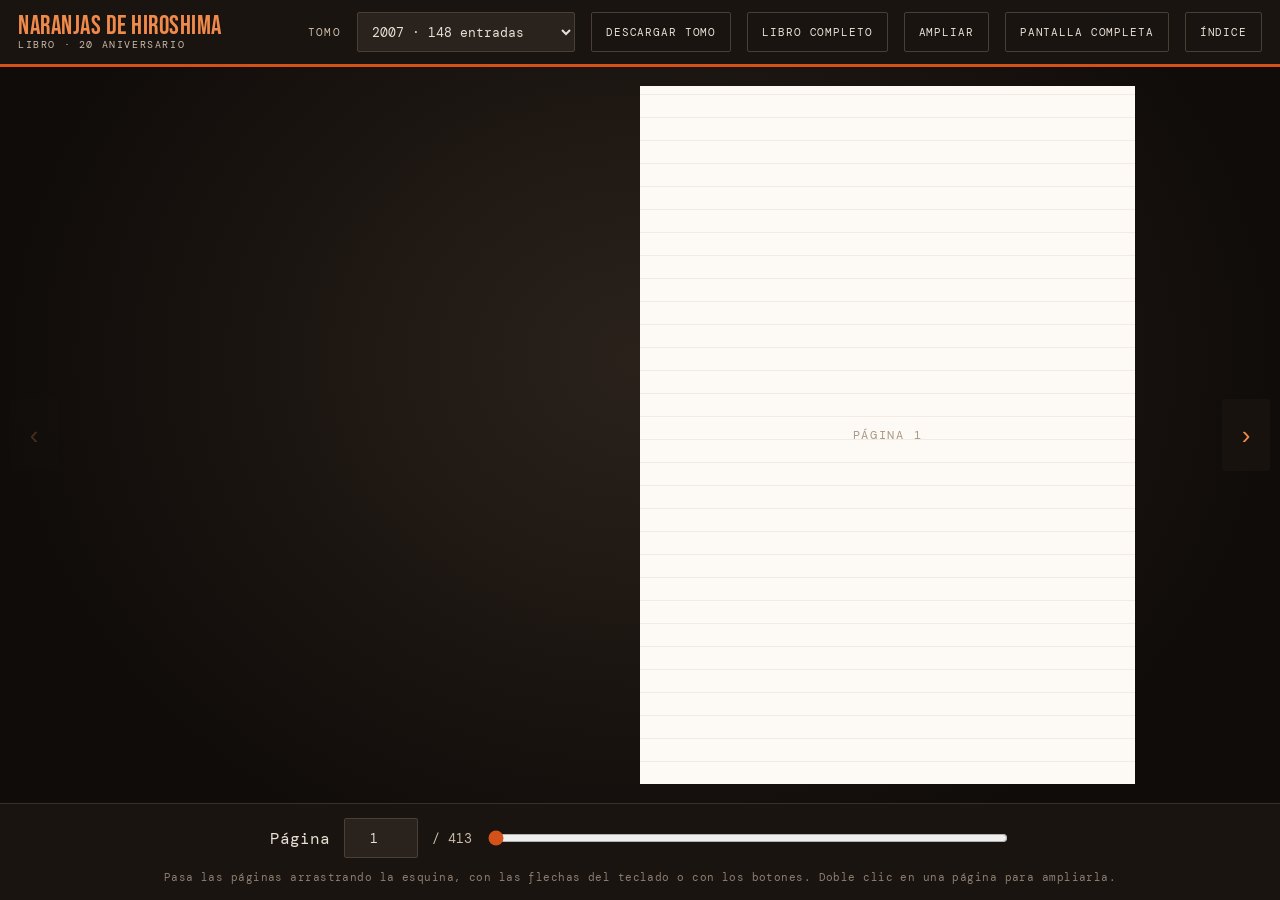
<file: lector.html>
<!doctype html>
<html lang="es"><head><meta charset="utf-8"><meta name="viewport" content="width=device-width, initial-scale=1, viewport-fit=cover">
<title>Leer · Libro de Naranjas de Hiroshima</title>
<meta name="theme-color" content="#1A1410">
<link rel="preconnect" href="https://fonts.googleapis.com"><link rel="preconnect" href="https://fonts.gstatic.com" crossorigin>
<link href="https://fonts.googleapis.com/css2?family=Bebas+Neue&family=DM+Mono:wght@400;500&family=Libre+Baskerville:ital@0;1&display=swap" rel="stylesheet">
<style>
:root{--naranja:#D4521A;--naranja-osc:#B2410F;--naranja-luz:#F08A4B;--negro:#1A1410;--negro-2:#2A221C;--gris:#3D342C;--claro:#E8E0D5;--tenue:#C9BBA8;--crema:#F5F0E8}
*{box-sizing:border-box}
html,body{margin:0;height:100%}
body{background:#100C09 radial-gradient(ellipse at 50% 40%,#2A211B,#100C09 70%);color:var(--claro);font-family:'DM Mono',monospace;display:flex;flex-direction:column;height:100vh;height:100dvh;overflow:hidden}
a{color:var(--naranja-luz)}
.top{display:flex;flex-wrap:wrap;align-items:center;gap:10px 16px;padding:12px 18px;background:var(--negro);border-bottom:3px solid var(--naranja)}
.top .marca{font-family:'Bebas Neue',sans-serif;font-size:26px;line-height:1;color:var(--naranja-luz);text-decoration:none;letter-spacing:.02em;text-transform:uppercase}
.top .marca small{display:block;font-family:'DM Mono',monospace;font-size:10px;letter-spacing:.16em;color:var(--tenue)}
.top label{font-size:11px;letter-spacing:.12em;text-transform:uppercase;color:var(--tenue)}
select,.btn,input{font-family:'DM Mono',monospace;font-size:13px;min-height:40px;border-radius:2px}
select{background:var(--negro-2);color:var(--claro);border:1px solid #4a3f36;padding:0 10px}
.btn{display:inline-flex;align-items:center;justify-content:center;gap:6px;padding:0 14px;background:transparent;color:var(--claro);border:1px solid #4a3f36;cursor:pointer;text-decoration:none;letter-spacing:.08em;text-transform:uppercase;font-size:11px}
.btn:hover{border-color:var(--naranja-luz);color:var(--naranja-luz)}
.btn.prim{background:var(--naranja-osc);border-color:var(--naranja-osc);color:#FDFAF5}
.btn.prim:hover{background:var(--naranja-luz);color:var(--negro)}
.esp{flex:1}
.escena{flex:1;display:flex;align-items:center;justify-content:center;padding:18px 70px;position:relative;min-height:0;overflow:hidden}
#book{margin:0 auto;flex:none}
.pg{background:#FDFAF5;overflow:hidden}
.pg canvas{display:block;width:100%;height:100%}
.pg .carga{position:absolute;inset:0;display:flex;align-items:center;justify-content:center;color:#A99887;font-size:12px;letter-spacing:.14em;text-transform:uppercase;background:#FDFAF5 repeating-linear-gradient(0deg,transparent 0 22px,#F1EBE1 22px 23px)}
.flecha{position:absolute;top:50%;transform:translateY(-50%);width:48px;height:72px;border:0;border-radius:2px;background:rgba(26,20,16,.7);color:var(--naranja-luz);font-size:26px;cursor:pointer}
.flecha:hover{background:var(--naranja-osc);color:#fff}.flecha:disabled{opacity:.25;cursor:default}
.flecha.izq{left:10px}.flecha.der{right:10px}
.pie{display:flex;flex-wrap:wrap;align-items:center;justify-content:center;gap:10px 14px;padding:12px 18px 16px;background:var(--negro);border-top:1px solid #3a302a}
.pie input[type=number]{width:74px;background:var(--negro-2);color:var(--claro);border:1px solid #4a3f36;text-align:center}
#total{font-size:13px;color:var(--tenue)}
#scrub{flex:1;max-width:520px;accent-color:var(--naranja)}
.ayuda{width:100%;text-align:center;font-size:11px;color:#8d7e6f;letter-spacing:.04em}
#estado{position:absolute;inset:0;display:flex;flex-direction:column;align-items:center;justify-content:center;gap:14px;font-size:12px;letter-spacing:.14em;text-transform:uppercase;color:var(--tenue);pointer-events:none}
#estado b{font-family:'Bebas Neue',sans-serif;font-size:56px;letter-spacing:.02em;color:var(--naranja-luz);font-weight:400}
.barra{width:220px;height:3px;background:#3a302a}.barra i{display:block;height:100%;width:0;background:var(--naranja)}
.mini{display:none;width:44px;min-height:40px;border:1px solid #4a3f36;background:transparent;color:var(--naranja-luz);font-size:20px;border-radius:2px;cursor:pointer}
@media (max-width:700px){.escena{padding:10px 6px}.flecha{display:none}.mini{display:inline-block}.top{padding:8px 10px;gap:6px 8px}.top .marca{font-size:20px}.top label,#pantalla,#completo{display:none}.btn{padding:0 10px}.ayuda{display:none}#scrub{display:none}.pie{padding:8px 10px 12px}}

/* Zoom */
#zoom{position:fixed;inset:0;z-index:50;background:#0C0907;display:flex;flex-direction:column}
#zoom[hidden]{display:none}
.z-bar{display:flex;flex-wrap:wrap;align-items:center;justify-content:center;gap:8px 10px;padding:10px 12px;background:var(--negro);border-bottom:3px solid var(--naranja)}
.z-bar button{min-width:44px;min-height:44px;padding:0 12px;border:1px solid #4a3f36;background:transparent;color:var(--claro);font-family:'DM Mono',monospace;font-size:18px;border-radius:2px;cursor:pointer}
.z-bar button:hover{border-color:var(--naranja-luz);color:var(--naranja-luz)}
.z-bar button:disabled{opacity:.3;cursor:default}
#z-cerrar{margin-left:auto;font-size:22px}
.z-bar span{font-size:13px;color:var(--tenue);min-width:70px;text-align:center}
.z-bar .z-sep{width:1px;min-width:0;height:28px;background:#4a3f36}
.z-area{flex:1;overflow:auto;padding:18px;cursor:grab;touch-action:pan-x pan-y}
.z-area.arrastra{cursor:grabbing}
.z-area canvas{display:block;margin:0 auto;background:#FDFAF5;box-shadow:0 10px 40px rgba(0,0,0,.6)}
.pg{cursor:zoom-in}
@media (max-width:700px){.z-bar{gap:6px}.z-bar span{min-width:52px}#z-pct{display:none}}
</style></head><body>
<header class="top">
  <a class="marca" href="./">Naranjas de Hiroshima<small>Libro · 20 aniversario</small></a>
  <span class="esp"></span>
  <label for="anio">Tomo</label>
  <select id="anio" aria-label="Elegir año"></select>
  <a class="btn" id="descargar" href="#" download>Descargar tomo</a>
  <a class="btn" id="completo" href="#">Libro completo</a>
  <button class="btn" id="ampliar" type="button">Ampliar</button>
  <button class="btn" id="pantalla" type="button">Pantalla completa</button>
  <a class="btn" href="./#indice">Índice</a>
</header>
<main class="escena">
  <div id="estado"><b id="estado-anio"></b><span id="estado-txt">Abriendo el tomo…</span><span class="barra"><i id="barra"></i></span></div>
  <button class="flecha izq" id="prev" type="button" aria-label="Página anterior">‹</button>
  <div id="book"></div>
  <button class="flecha der" id="next" type="button" aria-label="Página siguiente">›</button>
</main>
<footer class="pie">
  <button class="mini" id="prev2" type="button" aria-label="Página anterior">‹</button>
  <label for="pg">Página</label><input id="pg" type="number" min="1" value="1"><span id="total">/ –</span>
  <button class="mini" id="next2" type="button" aria-label="Página siguiente">›</button>
  <button class="mini" id="ampliar2" type="button" aria-label="Ampliar página" style="font-size:16px">⌕</button>
  <input id="scrub" type="range" min="1" value="1" aria-label="Ir a la página">
  <div class="ayuda">Pasa las páginas arrastrando la esquina, con las flechas del teclado o con los botones. Doble clic en una página para ampliarla.</div>
</footer>
<div id="zoom" hidden role="dialog" aria-modal="true" aria-label="Página ampliada">
  <div class="z-bar">
    <button id="z-prev" type="button" aria-label="Página anterior">‹</button>
    <span id="z-pag">–</span>
    <button id="z-next" type="button" aria-label="Página siguiente">›</button>
    <span class="z-sep" aria-hidden="true"></span>
    <button id="z-menos" type="button" aria-label="Alejar">−</button>
    <span id="z-pct">100%</span>
    <button id="z-mas" type="button" aria-label="Acercar">+</button>
    <button id="z-ajustar" type="button" style="font-size:11px;letter-spacing:.08em">AJUSTAR</button>
    <button id="z-cerrar" type="button" aria-label="Cerrar">×</button>
  </div>
  <div class="z-area" id="z-area"><canvas id="z-canvas"></canvas></div>
</div>
<script src="vendor/page-flip.browser.js"></script>
<script src="vendor/pdf.min.js"></script>
<script>
var TOMOS = {"2007": {"f": "tomos/Libro-Naranjas-de-Hiroshima-2007.pdf", "n": 148, "et": "entradas"}, "2008": {"f": "tomos/Libro-Naranjas-de-Hiroshima-2008.pdf", "n": 60, "et": "entradas"}, "2009": {"f": "tomos/Libro-Naranjas-de-Hiroshima-2009.pdf", "n": 71, "et": "entradas"}, "2010": {"f": "tomos/Libro-Naranjas-de-Hiroshima-2010.pdf", "n": 72, "et": "entradas"}, "2011": {"f": "tomos/Libro-Naranjas-de-Hiroshima-2011.pdf", "n": 50, "et": "entradas"}, "2012": {"f": "tomos/Libro-Naranjas-de-Hiroshima-2012.pdf", "n": 48, "et": "entradas"}, "2013": {"f": "tomos/Libro-Naranjas-de-Hiroshima-2013.pdf", "n": 46, "et": "entradas"}, "2014": {"f": "tomos/Libro-Naranjas-de-Hiroshima-2014.pdf", "n": 29, "et": "entradas"}, "2015": {"f": "tomos/Libro-Naranjas-de-Hiroshima-2015.pdf", "n": 16, "et": "entradas"}, "2016": {"f": "tomos/Libro-Naranjas-de-Hiroshima-2016.pdf", "n": 19, "et": "entradas"}, "2017": {"f": "tomos/Libro-Naranjas-de-Hiroshima-2017.pdf", "n": 36, "et": "entradas"}, "2018": {"f": "tomos/Libro-Naranjas-de-Hiroshima-2018.pdf", "n": 24, "et": "entradas"}, "2019": {"f": "tomos/Libro-Naranjas-de-Hiroshima-2019.pdf", "n": 23, "et": "entradas"}, "2020": {"f": "tomos/Libro-Naranjas-de-Hiroshima-2020.pdf", "n": 26, "et": "entradas"}, "2021": {"f": "tomos/Libro-Naranjas-de-Hiroshima-2021.pdf", "n": 8, "et": "entradas"}, "2022": {"f": "tomos/Libro-Naranjas-de-Hiroshima-2022.pdf", "n": 7, "et": "entradas"}, "2023": {"f": "tomos/Libro-Naranjas-de-Hiroshima-2023.pdf", "n": 3, "et": "entradas"}, "2024": {"f": "tomos/Libro-Naranjas-de-Hiroshima-2024.pdf", "n": 6, "et": "entradas"}, "2025": {"f": "tomos/Libro-Naranjas-de-Hiroshima-2025.pdf", "n": 3, "et": "entradas"}, "2026": {"f": "tomos/Libro-Naranjas-de-Hiroshima-2026.pdf", "n": 6, "et": "entradas"}, "Dossiers": {"f": "tomos/Libro-Naranjas-de-Hiroshima-Dossiers.pdf", "n": 21, "et": "dossiers"}}, PDF_COMPLETO = "https://github.com/naranjasdehiroshima/libro-20-aniversario/releases/latest/download/Libro-Naranjas-de-Hiroshima-20-aniversario-2007-2026.pdf";
pdfjsLib.GlobalWorkerOptions.workerSrc = 'vendor/pdf.worker.min.js';
var anios = Object.keys(TOMOS);
var qs = new URLSearchParams(location.search), Y = qs.get('t');
if (!TOMOS[Y]) Y = anios[0];
var T = TOMOS[Y];
var sel = document.getElementById('anio');
anios.forEach(function (y) { var o = document.createElement('option'); o.value = y; o.textContent = y + ' · ' + TOMOS[y].n + ' ' + (TOMOS[y].et || 'entradas'); if (y === Y) o.selected = true; sel.appendChild(o); });
sel.onchange = function () { location.href = 'lector.html?t=' + sel.value; };
document.getElementById('descargar').href = T.f;
document.getElementById('completo').href = PDF_COMPLETO;
document.getElementById('estado-anio').textContent = Y;
document.title = Y + ' · Libro de Naranjas de Hiroshima';
var pantalla = document.getElementById('pantalla');
pantalla.onclick = function () { if (document.fullscreenElement) document.exitFullscreen(); else document.documentElement.requestFullscreen && document.documentElement.requestFullscreen(); };

var tarea = pdfjsLib.getDocument({ url: T.f, disableAutoFetch: true, disableStream: false });
tarea.onProgress = function (p) { if (p.total) document.getElementById('barra').style.width = Math.round(100 * p.loaded / p.total) + '%'; };
tarea.promise.then(function (pdf) {
  var N = pdf.numPages, book = document.getElementById('book');
  for (var i = 0; i < N; i++) {
    var d = document.createElement('div'); d.className = 'pg'; if (i === 0 || i === N - 1) d.setAttribute('data-density', 'hard');
    d.innerHTML = '<div class="carga">Página ' + (i + 1) + '</div>'; book.appendChild(d);
  }
  var paginas = book.querySelectorAll('.pg');
  var escena = document.querySelector('.escena'), RATIO = 170 / 240;
  var cs = getComputedStyle(escena);
  var altoDisp = escena.clientHeight - parseFloat(cs.paddingTop) - parseFloat(cs.paddingBottom);
  var anchoDisp = escena.clientWidth - parseFloat(cs.paddingLeft) - parseFloat(cs.paddingRight);
  var dos = anchoDisp > 760;
  var anchoPag = Math.floor(Math.min(altoDisp * RATIO, dos ? anchoDisp / 2 : anchoDisp));
  var altoPag = Math.floor(anchoPag / RATIO);
  book.style.width = (dos ? anchoPag * 2 : anchoPag) + 'px';
  book.style.height = altoPag + 'px';
  var flip = new St.PageFlip(book, {
    width: anchoPag, height: altoPag, size: 'fixed', minWidth: 200, maxWidth: anchoPag, minHeight: 280, maxHeight: altoPag,
    showCover: true, usePortrait: true, disableFlipByClick: true, maxShadowOpacity: 0.45, mobileScrollSupport: false,
    flippingTime: matchMedia('(prefers-reduced-motion: reduce)').matches ? 1 : 700
  });
  flip.loadFromHTML(paginas);
  document.getElementById('estado').style.display = 'none';
  var hechas = {}, enCurso = {};
  function pintar(i) {
    if (i < 0 || i >= N || hechas[i] || enCurso[i]) return;
    enCurso[i] = true;
    pdf.getPage(i + 1).then(function (page) {
      var cont = paginas[i], ancho = Math.max(cont.clientWidth, 400);
      var v1 = page.getViewport({ scale: 1 }), escala = Math.min(2.4, ancho * (window.devicePixelRatio || 1) / v1.width);
      var vp = page.getViewport({ scale: escala });
      var c = document.createElement('canvas'); c.width = vp.width; c.height = vp.height;
      return page.render({ canvasContext: c.getContext('2d'), viewport: vp }).promise.then(function () {
        cont.innerHTML = ''; cont.appendChild(c); hechas[i] = true; delete enCurso[i];
      });
    }).catch(function () { delete enCurso[i]; });
  }
  function liberar(cur) {
    Object.keys(hechas).forEach(function (k) {
      k = +k; if (Math.abs(k - cur) > 14) { paginas[k].innerHTML = '<div class="carga">Página ' + (k + 1) + '</div>'; delete hechas[k]; }
    });
  }
  var pg = document.getElementById('pg'), scrub = document.getElementById('scrub');
  var prev = document.getElementById('prev'), next = document.getElementById('next');
  pg.max = N; scrub.max = N; document.getElementById('total').textContent = '/ ' + N;
  function sync(i) {
    pg.value = i + 1; scrub.value = i + 1;
    prev.disabled = i <= 0; next.disabled = i >= N - 1;
    for (var k = i - 2; k <= i + 4; k++) pintar(k);
    liberar(i);
    try { history.replaceState(null, '', '?t=' + Y + '#p' + (i + 1)); } catch (e) {}
  }
  function ir(p) { p = Math.max(1, Math.min(N, p | 0)); flip.turnToPage(p - 1); sync(p - 1); }
  flip.on('flip', function (e) { sync(e.data); });

  /* ---------- Zoom ---------- */
  var zoom = document.getElementById('zoom'), zArea = document.getElementById('z-area'), zCanvas = document.getElementById('z-canvas');
  var zPag = 0, zNivel = 1, zTarea = null, zTimer = null;
  function zPintar() {
    clearTimeout(zTimer);
    zTimer = setTimeout(function () {
      pdf.getPage(zPag + 1).then(function (page) {
        var v1 = page.getViewport({ scale: 1 });
        var base = Math.min((zArea.clientWidth - 36) / v1.width, (zArea.clientHeight - 36) / v1.height);
        var cssAncho = v1.width * base * zNivel, dpr = window.devicePixelRatio || 1;
        var esc = Math.min(cssAncho * dpr, 5000) / v1.width;
        var vp = page.getViewport({ scale: esc });
        if (zTarea) { try { zTarea.cancel(); } catch (e) {} }
        var c = document.createElement('canvas'); c.width = vp.width; c.height = vp.height;
        zTarea = page.render({ canvasContext: c.getContext('2d'), viewport: vp });
        zTarea.promise.then(function () {
          var cx = zArea.scrollLeft + zArea.clientWidth / 2, cy = zArea.scrollTop + zArea.clientHeight / 2;
          var fx = zCanvas.clientWidth ? cx / zCanvas.clientWidth : .5, fy = zCanvas.clientHeight ? cy / zCanvas.clientHeight : 0;
          zCanvas.width = c.width; zCanvas.height = c.height;
          zCanvas.getContext('2d').drawImage(c, 0, 0);
          zCanvas.style.width = Math.round(cssAncho) + 'px';
          zCanvas.style.height = Math.round(cssAncho * v1.height / v1.width) + 'px';
          zArea.scrollLeft = fx * zCanvas.clientWidth - zArea.clientWidth / 2;
          zArea.scrollTop = fy * zCanvas.clientHeight - zArea.clientHeight / 2;
        }).catch(function () {});
      });
    }, 60);
    document.getElementById('z-pct').textContent = Math.round(zNivel * 100) + '%';
    document.getElementById('z-pag').textContent = (zPag + 1) + ' / ' + N;
    document.getElementById('z-prev').disabled = zPag <= 0;
    document.getElementById('z-next').disabled = zPag >= N - 1;
  }
  function abrirZoom(i) { zPag = Math.max(0, Math.min(N - 1, i)); zNivel = 1; zoom.hidden = false; zArea.scrollTop = 0; zPintar(); document.getElementById('z-cerrar').focus(); }
  function cerrarZoom() { zoom.hidden = true; if (zPag !== flip.getCurrentPageIndex()) { flip.turnToPage(zPag); sync(zPag); } }
  function nivel(n) { zNivel = Math.max(.5, Math.min(5, Math.round(n * 100) / 100)); zPintar(); }
  document.getElementById('ampliar').onclick = document.getElementById('ampliar2').onclick = function () { abrirZoom(flip.getCurrentPageIndex()); };
  document.getElementById('z-cerrar').onclick = cerrarZoom;
  document.getElementById('z-mas').onclick = function () { nivel(zNivel * 1.25); };
  document.getElementById('z-menos').onclick = function () { nivel(zNivel / 1.25); };
  document.getElementById('z-ajustar').onclick = function () { nivel(1); };
  document.getElementById('z-prev').onclick = function () { zPag--; zArea.scrollTop = 0; zPintar(); };
  document.getElementById('z-next').onclick = function () { zPag++; zArea.scrollTop = 0; zPintar(); };
  Array.prototype.forEach.call(paginas, function (el, i) { el.addEventListener('dblclick', function () { abrirZoom(i); }); });
  zArea.addEventListener('wheel', function (e) { if (e.ctrlKey || e.metaKey) { e.preventDefault(); nivel(zNivel * (e.deltaY < 0 ? 1.1 : 1 / 1.1)); } }, { passive: false });
  zArea.addEventListener('dblclick', function () { nivel(zNivel < 1.9 ? 2 : 1); });
  var arr = null;
  zArea.addEventListener('pointerdown', function (e) { if (e.pointerType !== 'mouse') return; arr = { x: e.clientX, y: e.clientY, l: zArea.scrollLeft, t: zArea.scrollTop }; zArea.classList.add('arrastra'); });
  addEventListener('pointermove', function (e) { if (!arr) return; zArea.scrollLeft = arr.l - (e.clientX - arr.x); zArea.scrollTop = arr.t - (e.clientY - arr.y); });
  addEventListener('pointerup', function () { arr = null; zArea.classList.remove('arrastra'); });
  var pinza = null;
  zArea.addEventListener('touchstart', function (e) { if (e.touches.length === 2) pinza = { d: Math.hypot(e.touches[0].clientX - e.touches[1].clientX, e.touches[0].clientY - e.touches[1].clientY), n: zNivel }; }, { passive: true });
  zArea.addEventListener('touchmove', function (e) {
    if (pinza && e.touches.length === 2) { e.preventDefault(); var d = Math.hypot(e.touches[0].clientX - e.touches[1].clientX, e.touches[0].clientY - e.touches[1].clientY); zNivel = Math.max(.5, Math.min(5, pinza.n * d / pinza.d)); zCanvas.style.width = (parseFloat(zCanvas.style.width) * d / (pinza.ultimo || pinza.d)) + 'px'; zCanvas.style.height = 'auto'; pinza.ultimo = d; document.getElementById('z-pct').textContent = Math.round(zNivel * 100) + '%'; }
  }, { passive: false });
  zArea.addEventListener('touchend', function () { if (pinza) { pinza = null; zPintar(); } });
  document.addEventListener('keydown', function (e) {
    if (zoom.hidden) return;
    if (e.key === 'Escape') cerrarZoom();
    else if (e.key === '+' || e.key === '=') nivel(zNivel * 1.25);
    else if (e.key === '-') nivel(zNivel / 1.25);
    else if (e.key === 'ArrowRight' && zPag < N - 1) { zPag++; zPintar(); }
    else if (e.key === 'ArrowLeft' && zPag > 0) { zPag--; zPintar(); }
    e.stopImmediatePropagation();
  }, true);
  var rto; window.addEventListener('resize', function () { if (!zoom.hidden) { zPintar(); return; } clearTimeout(rto); rto = setTimeout(function () { location.replace('lector.html?t=' + Y + '#p' + pg.value); location.reload(); }, 400); });
  prev.onclick = function () { flip.flipPrev(); };
  document.getElementById('prev2').onclick = function () { flip.flipPrev(); };
  document.getElementById('next2').onclick = function () { flip.flipNext(); };
  next.onclick = function () { flip.flipNext(); };
  pg.onchange = function () { ir(+pg.value); };
  scrub.oninput = function () { pg.value = scrub.value; };
  scrub.onchange = function () { ir(+scrub.value); };
  document.addEventListener('keydown', function (e) {
    if (e.target.tagName === 'INPUT' || e.target.tagName === 'SELECT') return;
    if (e.key === 'ArrowRight') flip.flipNext(); else if (e.key === 'ArrowLeft') flip.flipPrev();
  });
  var m = /#p(\d+)/.exec(location.hash);
  if (m) ir(+m[1]); else sync(0);
}).catch(function () {
  document.getElementById('estado-txt').innerHTML = 'No se pudo abrir el tomo. <a href="' + T.f + '">Descárgalo en PDF</a>.';
  document.getElementById('estado').style.pointerEvents = 'auto';
});
</script>
</body></html>
</file>
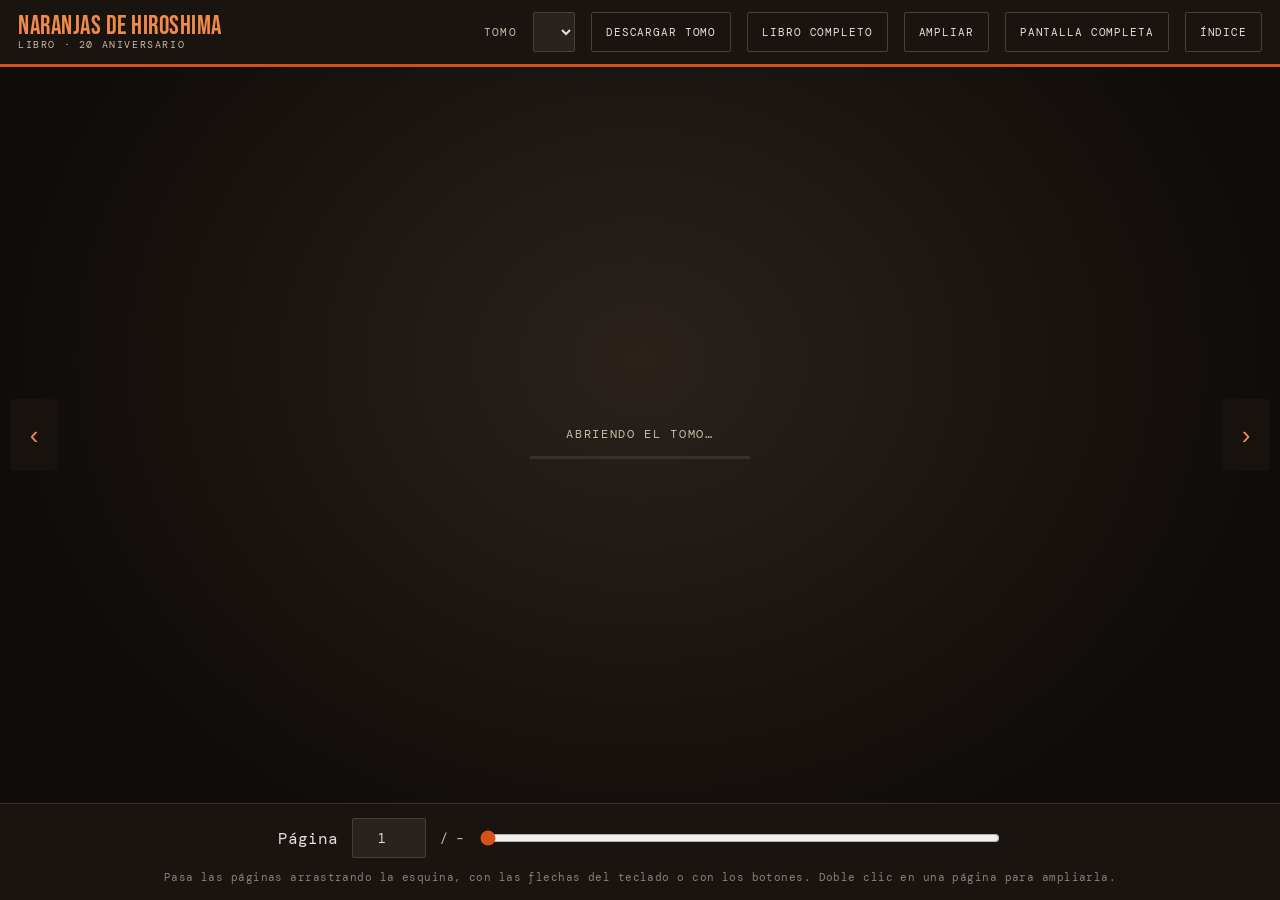
<file: generador/lector.html>
<!doctype html>
<html lang="es"><head><meta charset="utf-8"><meta name="viewport" content="width=device-width, initial-scale=1, viewport-fit=cover">
<title>Leer · Libro de Naranjas de Hiroshima</title>
<meta name="theme-color" content="#1A1410">
<link rel="preconnect" href="https://fonts.googleapis.com"><link rel="preconnect" href="https://fonts.gstatic.com" crossorigin>
<link href="https://fonts.googleapis.com/css2?family=Bebas+Neue&family=DM+Mono:wght@400;500&family=Libre+Baskerville:ital@0;1&display=swap" rel="stylesheet">
<style>
:root{--naranja:#D4521A;--naranja-osc:#B2410F;--naranja-luz:#F08A4B;--negro:#1A1410;--negro-2:#2A221C;--gris:#3D342C;--claro:#E8E0D5;--tenue:#C9BBA8;--crema:#F5F0E8}
*{box-sizing:border-box}
html,body{margin:0;height:100%}
body{background:#100C09 radial-gradient(ellipse at 50% 40%,#2A211B,#100C09 70%);color:var(--claro);font-family:'DM Mono',monospace;display:flex;flex-direction:column;height:100vh;height:100dvh;overflow:hidden}
a{color:var(--naranja-luz)}
.top{display:flex;flex-wrap:wrap;align-items:center;gap:10px 16px;padding:12px 18px;background:var(--negro);border-bottom:3px solid var(--naranja)}
.top .marca{font-family:'Bebas Neue',sans-serif;font-size:26px;line-height:1;color:var(--naranja-luz);text-decoration:none;letter-spacing:.02em;text-transform:uppercase}
.top .marca small{display:block;font-family:'DM Mono',monospace;font-size:10px;letter-spacing:.16em;color:var(--tenue)}
.top label{font-size:11px;letter-spacing:.12em;text-transform:uppercase;color:var(--tenue)}
select,.btn,input{font-family:'DM Mono',monospace;font-size:13px;min-height:40px;border-radius:2px}
select{background:var(--negro-2);color:var(--claro);border:1px solid #4a3f36;padding:0 10px}
.btn{display:inline-flex;align-items:center;justify-content:center;gap:6px;padding:0 14px;background:transparent;color:var(--claro);border:1px solid #4a3f36;cursor:pointer;text-decoration:none;letter-spacing:.08em;text-transform:uppercase;font-size:11px}
.btn:hover{border-color:var(--naranja-luz);color:var(--naranja-luz)}
.btn.prim{background:var(--naranja-osc);border-color:var(--naranja-osc);color:#FDFAF5}
.btn.prim:hover{background:var(--naranja-luz);color:var(--negro)}
.esp{flex:1}
.escena{flex:1;display:flex;align-items:center;justify-content:center;padding:18px 70px;position:relative;min-height:0;overflow:hidden}
#book{margin:0 auto;flex:none}
.pg{background:#FDFAF5;overflow:hidden}
.pg canvas{display:block;width:100%;height:100%}
.pg .carga{position:absolute;inset:0;display:flex;align-items:center;justify-content:center;color:#A99887;font-size:12px;letter-spacing:.14em;text-transform:uppercase;background:#FDFAF5 repeating-linear-gradient(0deg,transparent 0 22px,#F1EBE1 22px 23px)}
.flecha{position:absolute;top:50%;transform:translateY(-50%);width:48px;height:72px;border:0;border-radius:2px;background:rgba(26,20,16,.7);color:var(--naranja-luz);font-size:26px;cursor:pointer}
.flecha:hover{background:var(--naranja-osc);color:#fff}.flecha:disabled{opacity:.25;cursor:default}
.flecha.izq{left:10px}.flecha.der{right:10px}
.pie{display:flex;flex-wrap:wrap;align-items:center;justify-content:center;gap:10px 14px;padding:12px 18px 16px;background:var(--negro);border-top:1px solid #3a302a}
.pie input[type=number]{width:74px;background:var(--negro-2);color:var(--claro);border:1px solid #4a3f36;text-align:center}
#total{font-size:13px;color:var(--tenue)}
#scrub{flex:1;max-width:520px;accent-color:var(--naranja)}
.ayuda{width:100%;text-align:center;font-size:11px;color:#8d7e6f;letter-spacing:.04em}
#estado{position:absolute;inset:0;display:flex;flex-direction:column;align-items:center;justify-content:center;gap:14px;font-size:12px;letter-spacing:.14em;text-transform:uppercase;color:var(--tenue);pointer-events:none}
#estado b{font-family:'Bebas Neue',sans-serif;font-size:56px;letter-spacing:.02em;color:var(--naranja-luz);font-weight:400}
.barra{width:220px;height:3px;background:#3a302a}.barra i{display:block;height:100%;width:0;background:var(--naranja)}
.mini{display:none;width:44px;min-height:40px;border:1px solid #4a3f36;background:transparent;color:var(--naranja-luz);font-size:20px;border-radius:2px;cursor:pointer}
@media (max-width:700px){.escena{padding:10px 6px}.flecha{display:none}.mini{display:inline-block}.top{padding:8px 10px;gap:6px 8px}.top .marca{font-size:20px}.top label,#pantalla,#completo{display:none}.btn{padding:0 10px}.ayuda{display:none}#scrub{display:none}.pie{padding:8px 10px 12px}}

/* Zoom */
#zoom{position:fixed;inset:0;z-index:50;background:#0C0907;display:flex;flex-direction:column}
#zoom[hidden]{display:none}
.z-bar{display:flex;flex-wrap:wrap;align-items:center;justify-content:center;gap:8px 10px;padding:10px 12px;background:var(--negro);border-bottom:3px solid var(--naranja)}
.z-bar button{min-width:44px;min-height:44px;padding:0 12px;border:1px solid #4a3f36;background:transparent;color:var(--claro);font-family:'DM Mono',monospace;font-size:18px;border-radius:2px;cursor:pointer}
.z-bar button:hover{border-color:var(--naranja-luz);color:var(--naranja-luz)}
.z-bar button:disabled{opacity:.3;cursor:default}
#z-cerrar{margin-left:auto;font-size:22px}
.z-bar span{font-size:13px;color:var(--tenue);min-width:70px;text-align:center}
.z-bar .z-sep{width:1px;min-width:0;height:28px;background:#4a3f36}
.z-area{flex:1;overflow:auto;padding:18px;cursor:grab;touch-action:pan-x pan-y}
.z-area.arrastra{cursor:grabbing}
.z-area canvas{display:block;margin:0 auto;background:#FDFAF5;box-shadow:0 10px 40px rgba(0,0,0,.6)}
.pg{cursor:zoom-in}
@media (max-width:700px){.z-bar{gap:6px}.z-bar span{min-width:52px}#z-pct{display:none}}
</style></head><body>
<header class="top">
  <a class="marca" href="./">Naranjas de Hiroshima<small>Libro · 20 aniversario</small></a>
  <span class="esp"></span>
  <label for="anio">Tomo</label>
  <select id="anio" aria-label="Elegir año"></select>
  <a class="btn" id="descargar" href="#" download>Descargar tomo</a>
  <a class="btn" id="completo" href="#">Libro completo</a>
  <button class="btn" id="ampliar" type="button">Ampliar</button>
  <button class="btn" id="pantalla" type="button">Pantalla completa</button>
  <a class="btn" href="./#indice">Índice</a>
</header>
<main class="escena">
  <div id="estado"><b id="estado-anio"></b><span id="estado-txt">Abriendo el tomo…</span><span class="barra"><i id="barra"></i></span></div>
  <button class="flecha izq" id="prev" type="button" aria-label="Página anterior">‹</button>
  <div id="book"></div>
  <button class="flecha der" id="next" type="button" aria-label="Página siguiente">›</button>
</main>
<footer class="pie">
  <button class="mini" id="prev2" type="button" aria-label="Página anterior">‹</button>
  <label for="pg">Página</label><input id="pg" type="number" min="1" value="1"><span id="total">/ –</span>
  <button class="mini" id="next2" type="button" aria-label="Página siguiente">›</button>
  <button class="mini" id="ampliar2" type="button" aria-label="Ampliar página" style="font-size:16px">⌕</button>
  <input id="scrub" type="range" min="1" value="1" aria-label="Ir a la página">
  <div class="ayuda">Pasa las páginas arrastrando la esquina, con las flechas del teclado o con los botones. Doble clic en una página para ampliarla.</div>
</footer>
<div id="zoom" hidden role="dialog" aria-modal="true" aria-label="Página ampliada">
  <div class="z-bar">
    <button id="z-prev" type="button" aria-label="Página anterior">‹</button>
    <span id="z-pag">–</span>
    <button id="z-next" type="button" aria-label="Página siguiente">›</button>
    <span class="z-sep" aria-hidden="true"></span>
    <button id="z-menos" type="button" aria-label="Alejar">−</button>
    <span id="z-pct">100%</span>
    <button id="z-mas" type="button" aria-label="Acercar">+</button>
    <button id="z-ajustar" type="button" style="font-size:11px;letter-spacing:.08em">AJUSTAR</button>
    <button id="z-cerrar" type="button" aria-label="Cerrar">×</button>
  </div>
  <div class="z-area" id="z-area"><canvas id="z-canvas"></canvas></div>
</div>
<script src="vendor/page-flip.browser.js"></script>
<script src="vendor/pdf.min.js"></script>
<script>
var TOMOS = __TOMOS__, PDF_COMPLETO = __PDF__;
pdfjsLib.GlobalWorkerOptions.workerSrc = 'vendor/pdf.worker.min.js';
var anios = Object.keys(TOMOS);
var qs = new URLSearchParams(location.search), Y = qs.get('t');
if (!TOMOS[Y]) Y = anios[0];
var T = TOMOS[Y];
var sel = document.getElementById('anio');
anios.forEach(function (y) { var o = document.createElement('option'); o.value = y; o.textContent = y + ' · ' + TOMOS[y].n + ' ' + (TOMOS[y].et || 'entradas'); if (y === Y) o.selected = true; sel.appendChild(o); });
sel.onchange = function () { location.href = 'lector.html?t=' + sel.value; };
document.getElementById('descargar').href = T.f;
document.getElementById('completo').href = PDF_COMPLETO;
document.getElementById('estado-anio').textContent = Y;
document.title = Y + ' · Libro de Naranjas de Hiroshima';
var pantalla = document.getElementById('pantalla');
pantalla.onclick = function () { if (document.fullscreenElement) document.exitFullscreen(); else document.documentElement.requestFullscreen && document.documentElement.requestFullscreen(); };

var tarea = pdfjsLib.getDocument({ url: T.f, disableAutoFetch: true, disableStream: false });
tarea.onProgress = function (p) { if (p.total) document.getElementById('barra').style.width = Math.round(100 * p.loaded / p.total) + '%'; };
tarea.promise.then(function (pdf) {
  var N = pdf.numPages, book = document.getElementById('book');
  for (var i = 0; i < N; i++) {
    var d = document.createElement('div'); d.className = 'pg'; if (i === 0 || i === N - 1) d.setAttribute('data-density', 'hard');
    d.innerHTML = '<div class="carga">Página ' + (i + 1) + '</div>'; book.appendChild(d);
  }
  var paginas = book.querySelectorAll('.pg');
  var escena = document.querySelector('.escena'), RATIO = 170 / 240;
  var cs = getComputedStyle(escena);
  var altoDisp = escena.clientHeight - parseFloat(cs.paddingTop) - parseFloat(cs.paddingBottom);
  var anchoDisp = escena.clientWidth - parseFloat(cs.paddingLeft) - parseFloat(cs.paddingRight);
  var dos = anchoDisp > 760;
  var anchoPag = Math.floor(Math.min(altoDisp * RATIO, dos ? anchoDisp / 2 : anchoDisp));
  var altoPag = Math.floor(anchoPag / RATIO);
  book.style.width = (dos ? anchoPag * 2 : anchoPag) + 'px';
  book.style.height = altoPag + 'px';
  var flip = new St.PageFlip(book, {
    width: anchoPag, height: altoPag, size: 'fixed', minWidth: 200, maxWidth: anchoPag, minHeight: 280, maxHeight: altoPag,
    showCover: true, usePortrait: true, disableFlipByClick: true, maxShadowOpacity: 0.45, mobileScrollSupport: false,
    flippingTime: matchMedia('(prefers-reduced-motion: reduce)').matches ? 1 : 700
  });
  flip.loadFromHTML(paginas);
  document.getElementById('estado').style.display = 'none';
  var hechas = {}, enCurso = {};
  function pintar(i) {
    if (i < 0 || i >= N || hechas[i] || enCurso[i]) return;
    enCurso[i] = true;
    pdf.getPage(i + 1).then(function (page) {
      var cont = paginas[i], ancho = Math.max(cont.clientWidth, 400);
      var v1 = page.getViewport({ scale: 1 }), escala = Math.min(2.4, ancho * (window.devicePixelRatio || 1) / v1.width);
      var vp = page.getViewport({ scale: escala });
      var c = document.createElement('canvas'); c.width = vp.width; c.height = vp.height;
      return page.render({ canvasContext: c.getContext('2d'), viewport: vp }).promise.then(function () {
        cont.innerHTML = ''; cont.appendChild(c); hechas[i] = true; delete enCurso[i];
      });
    }).catch(function () { delete enCurso[i]; });
  }
  function liberar(cur) {
    Object.keys(hechas).forEach(function (k) {
      k = +k; if (Math.abs(k - cur) > 14) { paginas[k].innerHTML = '<div class="carga">Página ' + (k + 1) + '</div>'; delete hechas[k]; }
    });
  }
  var pg = document.getElementById('pg'), scrub = document.getElementById('scrub');
  var prev = document.getElementById('prev'), next = document.getElementById('next');
  pg.max = N; scrub.max = N; document.getElementById('total').textContent = '/ ' + N;
  function sync(i) {
    pg.value = i + 1; scrub.value = i + 1;
    prev.disabled = i <= 0; next.disabled = i >= N - 1;
    for (var k = i - 2; k <= i + 4; k++) pintar(k);
    liberar(i);
    try { history.replaceState(null, '', '?t=' + Y + '#p' + (i + 1)); } catch (e) {}
  }
  function ir(p) { p = Math.max(1, Math.min(N, p | 0)); flip.turnToPage(p - 1); sync(p - 1); }
  flip.on('flip', function (e) { sync(e.data); });

  /* ---------- Zoom ---------- */
  var zoom = document.getElementById('zoom'), zArea = document.getElementById('z-area'), zCanvas = document.getElementById('z-canvas');
  var zPag = 0, zNivel = 1, zTarea = null, zTimer = null;
  function zPintar() {
    clearTimeout(zTimer);
    zTimer = setTimeout(function () {
      pdf.getPage(zPag + 1).then(function (page) {
        var v1 = page.getViewport({ scale: 1 });
        var base = Math.min((zArea.clientWidth - 36) / v1.width, (zArea.clientHeight - 36) / v1.height);
        var cssAncho = v1.width * base * zNivel, dpr = window.devicePixelRatio || 1;
        var esc = Math.min(cssAncho * dpr, 5000) / v1.width;
        var vp = page.getViewport({ scale: esc });
        if (zTarea) { try { zTarea.cancel(); } catch (e) {} }
        var c = document.createElement('canvas'); c.width = vp.width; c.height = vp.height;
        zTarea = page.render({ canvasContext: c.getContext('2d'), viewport: vp });
        zTarea.promise.then(function () {
          var cx = zArea.scrollLeft + zArea.clientWidth / 2, cy = zArea.scrollTop + zArea.clientHeight / 2;
          var fx = zCanvas.clientWidth ? cx / zCanvas.clientWidth : .5, fy = zCanvas.clientHeight ? cy / zCanvas.clientHeight : 0;
          zCanvas.width = c.width; zCanvas.height = c.height;
          zCanvas.getContext('2d').drawImage(c, 0, 0);
          zCanvas.style.width = Math.round(cssAncho) + 'px';
          zCanvas.style.height = Math.round(cssAncho * v1.height / v1.width) + 'px';
          zArea.scrollLeft = fx * zCanvas.clientWidth - zArea.clientWidth / 2;
          zArea.scrollTop = fy * zCanvas.clientHeight - zArea.clientHeight / 2;
        }).catch(function () {});
      });
    }, 60);
    document.getElementById('z-pct').textContent = Math.round(zNivel * 100) + '%';
    document.getElementById('z-pag').textContent = (zPag + 1) + ' / ' + N;
    document.getElementById('z-prev').disabled = zPag <= 0;
    document.getElementById('z-next').disabled = zPag >= N - 1;
  }
  function abrirZoom(i) { zPag = Math.max(0, Math.min(N - 1, i)); zNivel = 1; zoom.hidden = false; zArea.scrollTop = 0; zPintar(); document.getElementById('z-cerrar').focus(); }
  function cerrarZoom() { zoom.hidden = true; if (zPag !== flip.getCurrentPageIndex()) { flip.turnToPage(zPag); sync(zPag); } }
  function nivel(n) { zNivel = Math.max(.5, Math.min(5, Math.round(n * 100) / 100)); zPintar(); }
  document.getElementById('ampliar').onclick = document.getElementById('ampliar2').onclick = function () { abrirZoom(flip.getCurrentPageIndex()); };
  document.getElementById('z-cerrar').onclick = cerrarZoom;
  document.getElementById('z-mas').onclick = function () { nivel(zNivel * 1.25); };
  document.getElementById('z-menos').onclick = function () { nivel(zNivel / 1.25); };
  document.getElementById('z-ajustar').onclick = function () { nivel(1); };
  document.getElementById('z-prev').onclick = function () { zPag--; zArea.scrollTop = 0; zPintar(); };
  document.getElementById('z-next').onclick = function () { zPag++; zArea.scrollTop = 0; zPintar(); };
  Array.prototype.forEach.call(paginas, function (el, i) { el.addEventListener('dblclick', function () { abrirZoom(i); }); });
  zArea.addEventListener('wheel', function (e) { if (e.ctrlKey || e.metaKey) { e.preventDefault(); nivel(zNivel * (e.deltaY < 0 ? 1.1 : 1 / 1.1)); } }, { passive: false });
  zArea.addEventListener('dblclick', function () { nivel(zNivel < 1.9 ? 2 : 1); });
  var arr = null;
  zArea.addEventListener('pointerdown', function (e) { if (e.pointerType !== 'mouse') return; arr = { x: e.clientX, y: e.clientY, l: zArea.scrollLeft, t: zArea.scrollTop }; zArea.classList.add('arrastra'); });
  addEventListener('pointermove', function (e) { if (!arr) return; zArea.scrollLeft = arr.l - (e.clientX - arr.x); zArea.scrollTop = arr.t - (e.clientY - arr.y); });
  addEventListener('pointerup', function () { arr = null; zArea.classList.remove('arrastra'); });
  var pinza = null;
  zArea.addEventListener('touchstart', function (e) { if (e.touches.length === 2) pinza = { d: Math.hypot(e.touches[0].clientX - e.touches[1].clientX, e.touches[0].clientY - e.touches[1].clientY), n: zNivel }; }, { passive: true });
  zArea.addEventListener('touchmove', function (e) {
    if (pinza && e.touches.length === 2) { e.preventDefault(); var d = Math.hypot(e.touches[0].clientX - e.touches[1].clientX, e.touches[0].clientY - e.touches[1].clientY); zNivel = Math.max(.5, Math.min(5, pinza.n * d / pinza.d)); zCanvas.style.width = (parseFloat(zCanvas.style.width) * d / (pinza.ultimo || pinza.d)) + 'px'; zCanvas.style.height = 'auto'; pinza.ultimo = d; document.getElementById('z-pct').textContent = Math.round(zNivel * 100) + '%'; }
  }, { passive: false });
  zArea.addEventListener('touchend', function () { if (pinza) { pinza = null; zPintar(); } });
  document.addEventListener('keydown', function (e) {
    if (zoom.hidden) return;
    if (e.key === 'Escape') cerrarZoom();
    else if (e.key === '+' || e.key === '=') nivel(zNivel * 1.25);
    else if (e.key === '-') nivel(zNivel / 1.25);
    else if (e.key === 'ArrowRight' && zPag < N - 1) { zPag++; zPintar(); }
    else if (e.key === 'ArrowLeft' && zPag > 0) { zPag--; zPintar(); }
    e.stopImmediatePropagation();
  }, true);
  var rto; window.addEventListener('resize', function () { if (!zoom.hidden) { zPintar(); return; } clearTimeout(rto); rto = setTimeout(function () { location.replace('lector.html?t=' + Y + '#p' + pg.value); location.reload(); }, 400); });
  prev.onclick = function () { flip.flipPrev(); };
  document.getElementById('prev2').onclick = function () { flip.flipPrev(); };
  document.getElementById('next2').onclick = function () { flip.flipNext(); };
  next.onclick = function () { flip.flipNext(); };
  pg.onchange = function () { ir(+pg.value); };
  scrub.oninput = function () { pg.value = scrub.value; };
  scrub.onchange = function () { ir(+scrub.value); };
  document.addEventListener('keydown', function (e) {
    if (e.target.tagName === 'INPUT' || e.target.tagName === 'SELECT') return;
    if (e.key === 'ArrowRight') flip.flipNext(); else if (e.key === 'ArrowLeft') flip.flipPrev();
  });
  var m = /#p(\d+)/.exec(location.hash);
  if (m) ir(+m[1]); else sync(0);
}).catch(function () {
  document.getElementById('estado-txt').innerHTML = 'No se pudo abrir el tomo. <a href="' + T.f + '">Descárgalo en PDF</a>.';
  document.getElementById('estado').style.pointerEvents = 'auto';
});
</script>
</body></html>
</file>
